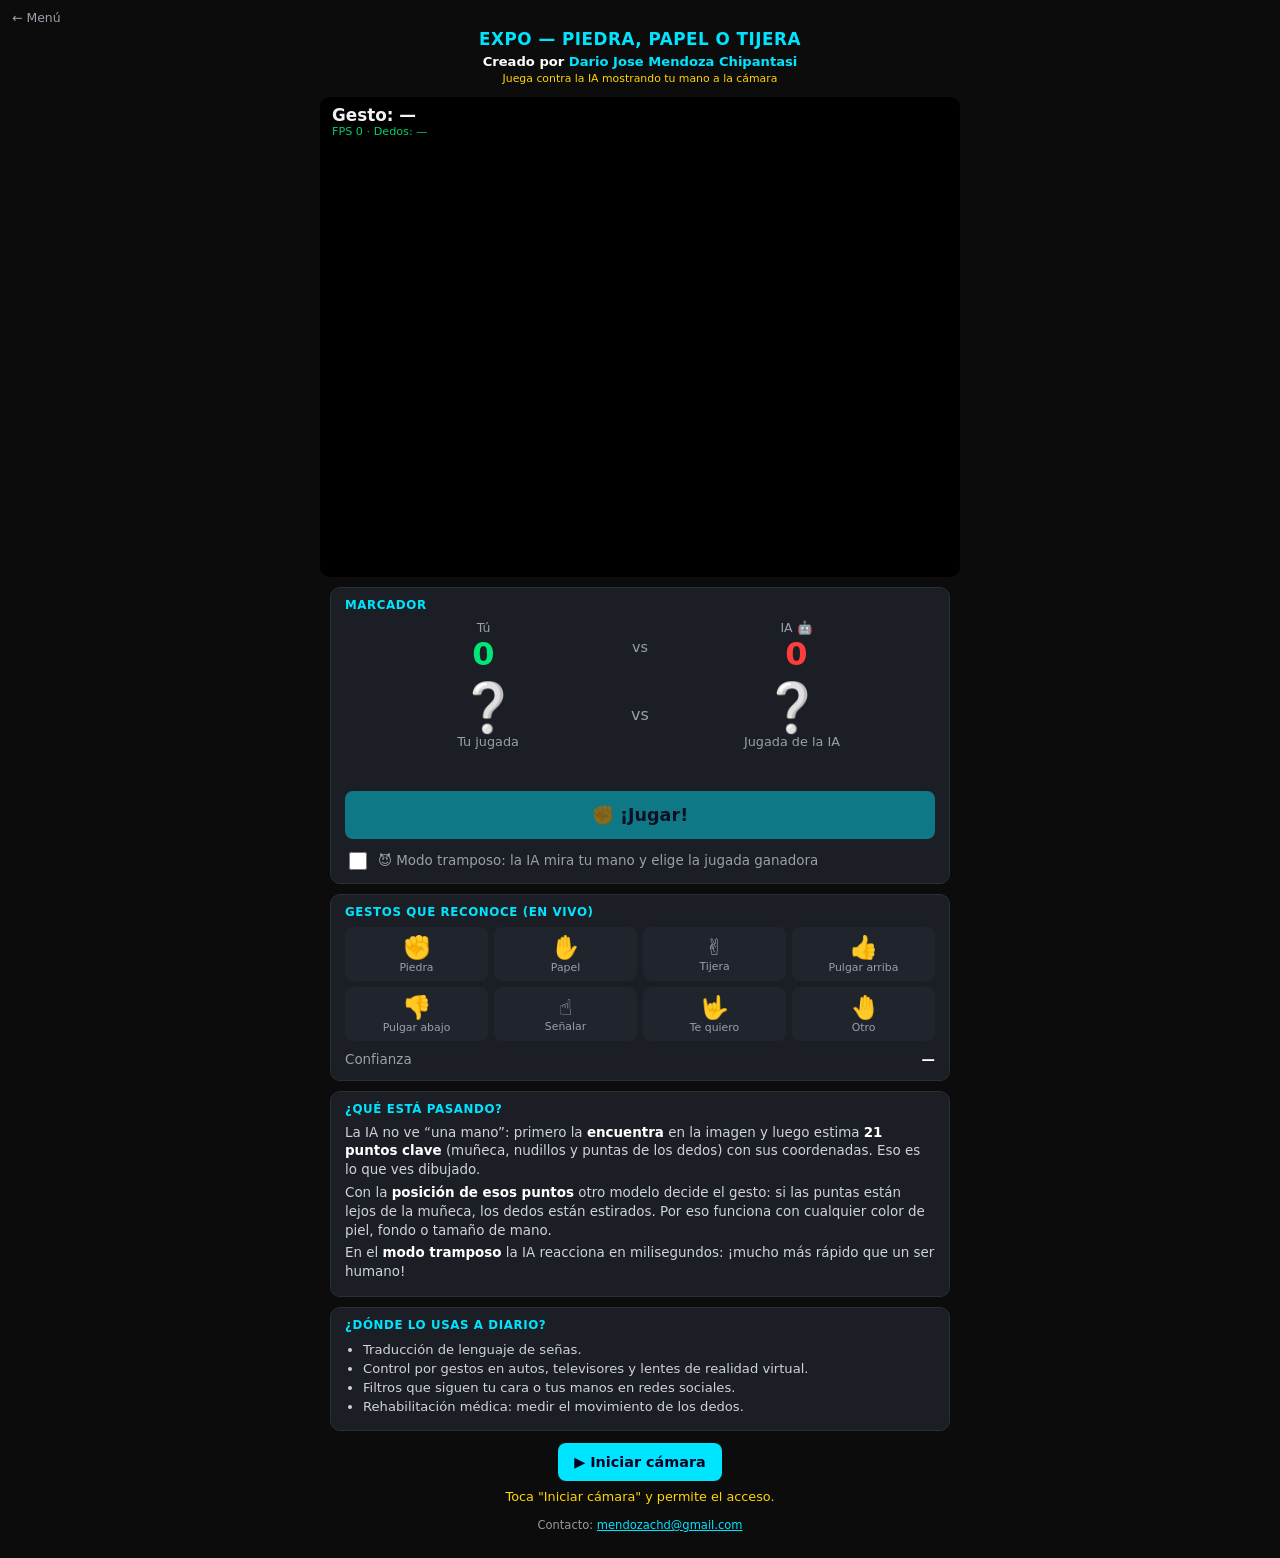
<file: manos/index.html>
<!DOCTYPE html>
<html lang="es">
<head>
<meta charset="UTF-8">
<meta name="viewport" content="width=device-width, initial-scale=1.0, maximum-scale=1.0, user-scalable=no">
<meta name="theme-color" content="#0c0c0c">
<meta name="author" content="Dario Jose Mendoza Chipantasi">
<title>EXPO - Piedra, papel o tijera</title>
<link rel="stylesheet" href="../comun/estilo.css">
<style>
  #cuenta {
    position: absolute; inset: 0; display: flex; align-items: center; justify-content: center;
    font-size: 4.2rem; font-weight: 900; color: #fff; text-align: center;
    text-shadow: 0 0 18px rgba(0,0,0,.9), 0 0 4px #000;
    pointer-events: none;
  }
  .marcador { display: grid; grid-template-columns: 1fr auto 1fr; align-items: center; text-align: center; }
  .marcador .lado { font-size: .78rem; color: var(--muted); }
  .marcador .pts { font-size: 2rem; font-weight: 900; }
  .marcador .vs { font-size: .9rem; color: var(--muted); padding: 0 10px; }
  .jugada { display: grid; grid-template-columns: 1fr auto 1fr; align-items: center; text-align: center; margin-top: 8px; }
  .jugada .emoji { font-size: 3rem; line-height: 1.1; }
  .jugada .txt { font-size: .8rem; color: var(--muted); }
  #resultado { text-align: center; font-size: 1.15rem; font-weight: 800; margin-top: 6px; min-height: 1.4em; }
  #playBtn { width: 100%; font-size: 1.1rem; padding: 14px; margin-top: 10px; }
  .check { display: flex; align-items: center; gap: 8px; font-size: .84rem; color: var(--muted); margin-top: 10px; }
  .check input { width: 18px; height: 18px; accent-color: var(--pink); }
  .gestos { display: grid; grid-template-columns: repeat(4, 1fr); gap: 6px; }
  .gesto {
    text-align: center; padding: 6px 2px; border-radius: 8px; background: #20242c;
    font-size: .68rem; color: var(--muted); border: 1px solid transparent; transition: all .15s;
  }
  .gesto .e { font-size: 1.4rem; display: block; }
  .gesto.on { border-color: var(--cyan); color: var(--cyan); background: rgba(0,229,255,.12); }
</style>
</head>
<body>

<header>
  <a class="volver" href="../menu/">← Menú</a>
  <h1>EXPO — PIEDRA, PAPEL O TIJERA</h1>
  <p class="autor">Creado por <b>Dario Jose Mendoza Chipantasi</b></p>
  <p class="nota">Juega contra la IA mostrando tu mano a la cámara</p>
</header>

<div id="stage" class="mirror">
  <video id="video" autoplay muted playsinline></video>
  <canvas id="overlay"></canvas>
  <div id="topbar">
    <div class="exp">Gesto: <span id="gestoLabel">—</span></div>
    <div class="fps"><span id="fps">FPS 0</span> · Dedos: <span id="dedos">—</span></div>
  </div>
  <div id="cuenta"></div>
</div>

<main>
  <div class="card">
    <h3>Marcador</h3>
    <div class="marcador">
      <div><div class="lado">Tú</div><div class="pts" id="ptsTu" style="color:var(--green)">0</div></div>
      <div class="vs">vs</div>
      <div><div class="lado">IA 🤖</div><div class="pts" id="ptsIA" style="color:var(--red)">0</div></div>
    </div>
    <div class="jugada">
      <div><div class="emoji" id="jTu">❔</div><div class="txt" id="jTuTxt">Tu jugada</div></div>
      <div class="vs" style="color:var(--muted)">vs</div>
      <div><div class="emoji" id="jIA">❔</div><div class="txt" id="jIATxt">Jugada de la IA</div></div>
    </div>
    <div id="resultado"></div>
    <button id="playBtn" class="primary" disabled>✊ ¡Jugar!</button>
    <label class="check"><input type="checkbox" id="tramposo"> 😈 Modo tramposo: la IA mira tu mano y elige la jugada ganadora</label>
  </div>

  <div class="card">
    <h3>Gestos que reconoce (en vivo)</h3>
    <div class="gestos" id="gestos"></div>
    <div class="row" style="margin-top:8px"><span>Confianza</span><b id="conf">—</b></div>
  </div>

  <div class="card">
    <h3>¿Qué está pasando?</h3>
    <p>La IA no ve “una mano”: primero la <b>encuentra</b> en la imagen y luego estima <b>21 puntos clave</b> (muñeca, nudillos y puntas de los dedos) con sus coordenadas. Eso es lo que ves dibujado.</p>
    <p>Con la <b>posición de esos puntos</b> otro modelo decide el gesto: si las puntas están lejos de la muñeca, los dedos están estirados. Por eso funciona con cualquier color de piel, fondo o tamaño de mano.</p>
    <p>En el <b>modo tramposo</b> la IA reacciona en milisegundos: ¡mucho más rápido que un ser humano!</p>
  </div>

  <div class="card">
    <h3>¿Dónde lo usas a diario?</h3>
    <ul>
      <li>Traducción de lenguaje de señas.</li>
      <li>Control por gestos en autos, televisores y lentes de realidad virtual.</li>
      <li>Filtros que siguen tu cara o tus manos en redes sociales.</li>
      <li>Rehabilitación médica: medir el movimiento de los dedos.</li>
    </ul>
  </div>

  <div id="controls">
    <button id="startBtn">▶ Iniciar cámara</button>
    <button id="switchBtn" class="hidden">🔄 Cambiar cámara</button>
  </div>

  <div id="status">Toca "Iniciar cámara" y permite el acceso.</div>
</main>

<footer>Contacto: <a href="mailto:mendozachd@gmail.com">mendozachd@gmail.com</a></footer>

<script type="module">
import { Camara, cargarVision, crearTarea, medidorFPS, marcaTiempo,
         mensajeErrorCamara, MODELOS } from "../comun/camara.js";

const GESTOS = {
  Closed_Fist: { e: "✊", es: "Piedra" },
  Open_Palm:   { e: "✋", es: "Papel" },
  Victory:     { e: "✌️", es: "Tijera" },
  Thumb_Up:    { e: "👍", es: "Pulgar arriba" },
  Thumb_Down:  { e: "👎", es: "Pulgar abajo" },
  Pointing_Up: { e: "☝️", es: "Señalar" },
  ILoveYou:    { e: "🤟", es: "Te quiero" },
  None:        { e: "🤚", es: "Otro" },
};
const JUGADAS = ["Closed_Fist", "Open_Palm", "Victory"];
// a le gana a GANA[a]
const GANA = { Closed_Fist: "Victory", Open_Palm: "Closed_Fist", Victory: "Open_Palm" };
const PIERDE_CON = { Closed_Fist: "Open_Palm", Open_Palm: "Victory", Victory: "Closed_Fist" };

// Conexiones entre los 21 puntos de la mano
const CONEX = [[0,1],[1,2],[2,3],[3,4],[0,5],[5,6],[6,7],[7,8],[5,9],[9,10],[10,11],[11,12],
               [9,13],[13,14],[14,15],[15,16],[13,17],[0,17],[17,18],[18,19],[19,20]];

const $ = id => document.getElementById(id);
const video = $("video"), overlay = $("overlay"), octx = overlay.getContext("2d");
const stage = $("stage"), statusEl = $("status");
const startBtn = $("startBtn"), switchBtn = $("switchBtn"), playBtn = $("playBtn");
const cuentaEl = $("cuenta");

const cam = new Camara(video, stage, "user");
const tickFPS = medidorFPS($("fps"));

let reconocedor = null, running = false;
let gestoActual = "None", confActual = 0;
const historial = [];          // últimos gestos (para votar y evitar parpadeos)
let jugando = false;
let ptsTu = 0, ptsIA = 0;

// ---- Tablero de gestos ----
const gestoEls = {};
for (const k in GESTOS) {
  const d = document.createElement("div");
  d.className = "gesto";
  d.innerHTML = '<span class="e">' + GESTOS[k].e + "</span>" + GESTOS[k].es;
  $("gestos").appendChild(d);
  gestoEls[k] = d;
}

async function cargarModelo() {
  statusEl.textContent = "Cargando la IA (~8 MB, solo la primera vez)...";
  const { mod, fileset } = await cargarVision();
  const { tarea, delegate } = await crearTarea(mod.GestureRecognizer, fileset, {
    baseOptions: { modelAssetPath: MODELOS + "/gesture_recognizer/gesture_recognizer/float16/1/gesture_recognizer.task" },
    runningMode: "VIDEO",
    numHands: 1,
  });
  reconocedor = tarea;
  statusEl.textContent = "IA lista (" + delegate + ").";
}

// Cuenta dedos estirados: la punta está más lejos de la muñeca que la articulación media
function contarDedos(lm) {
  const d = (a, b) => Math.hypot(lm[a].x - lm[b].x, lm[a].y - lm[b].y);
  let n = 0;
  for (const [punta, medio] of [[8, 6], [12, 10], [16, 14], [20, 18]]) {
    if (d(punta, 0) > d(medio, 0) * 1.1) n++;
  }
  if (d(4, 17) > d(3, 17) * 1.1 && d(4, 5) > d(3, 5) * 0.9) n++;   // pulgar
  return n;
}

function dibujarMano(lm) {
  const W = overlay.width, H = overlay.height;
  const px = p => [(cam.espejo ? 1 - p.x : p.x) * W, p.y * H];
  octx.lineWidth = Math.max(3, W * 0.008);
  octx.strokeStyle = "rgba(0,229,255,.9)";
  octx.beginPath();
  for (const [a, b] of CONEX) {
    const [x1, y1] = px(lm[a]), [x2, y2] = px(lm[b]);
    octx.moveTo(x1, y1); octx.lineTo(x2, y2);
  }
  octx.stroke();
  const r = Math.max(4, W * 0.011);
  lm.forEach((p, i) => {
    const [x, y] = px(p);
    octx.fillStyle = [4, 8, 12, 16, 20].includes(i) ? "#ff5cf0" : (i === 0 ? "#ffd600" : "#ffffff");
    octx.beginPath(); octx.arc(x, y, r, 0, Math.PI * 2); octx.fill();
  });
}

function gestoVotado() {
  // Gesto más frecuente en los últimos cuadros
  const c = {};
  for (const g of historial) c[g] = (c[g] || 0) + 1;
  let mejor = "None", n = 0;
  for (const g in c) if (c[g] > n) { n = c[g]; mejor = g; }
  return mejor;
}

function loop() {
  if (!running) return;
  const vw = video.videoWidth, vh = video.videoHeight;
  if (vw && vh && reconocedor) {
    if (overlay.width !== vw) overlay.width = vw;
    if (overlay.height !== vh) overlay.height = vh;
    const res = reconocedor.recognizeForVideo(video, marcaTiempo());
    octx.clearRect(0, 0, overlay.width, overlay.height);

    if (res.landmarks && res.landmarks.length) {
      const lm = res.landmarks[0];
      dibujarMano(lm);
      const g = res.gestures[0] && res.gestures[0][0];
      gestoActual = g && GESTOS[g.categoryName] ? g.categoryName : "None";
      confActual = g ? g.score : 0;
      $("dedos").textContent = contarDedos(lm);
    } else {
      gestoActual = null; confActual = 0;
      $("dedos").textContent = "—";
    }
    historial.push(gestoActual || "sin_mano");
    if (historial.length > 8) historial.shift();

    const gl = $("gestoLabel");
    if (gestoActual) {
      gl.textContent = GESTOS[gestoActual].e + " " + GESTOS[gestoActual].es;
      gl.style.color = JUGADAS.includes(gestoActual) ? "#00e676" : "#ffffff";
      $("conf").textContent = Math.round(confActual * 100) + "%";
    } else {
      gl.textContent = "muestra tu mano";
      gl.style.color = "#ffd600";
      $("conf").textContent = "—";
    }
    for (const k in gestoEls) gestoEls[k].classList.toggle("on", k === gestoActual);
  }
  tickFPS();
  requestAnimationFrame(loop);
}

// ---- Juego ----
const espera = ms => new Promise(r => setTimeout(r, ms));

async function jugar() {
  if (jugando || !running) return;
  jugando = true;
  playBtn.disabled = true;
  $("resultado").textContent = "";
  $("jTu").textContent = "❔"; $("jIA").textContent = "❔";
  $("jTuTxt").textContent = "Tu jugada"; $("jIATxt").textContent = "Jugada de la IA";

  for (const t of ["Piedra...", "Papel...", "¡Tijera!"]) {
    cuentaEl.textContent = t;
    await espera(700);
  }
  await espera(250);   // un instante para que muestres la mano
  cuentaEl.textContent = "";

  const tu = gestoVotado();
  let ia;
  if ($("tramposo").checked && JUGADAS.includes(tu)) ia = PIERDE_CON[tu];
  else ia = JUGADAS[Math.floor(Math.random() * 3)];

  $("jIA").textContent = GESTOS[ia].e;
  $("jIATxt").textContent = GESTOS[ia].es;
  const res = $("resultado");

  if (!JUGADAS.includes(tu)) {
    $("jTu").textContent = tu === "sin_mano" ? "🙈" : GESTOS[tu].e;
    $("jTuTxt").textContent = tu === "sin_mano" ? "No vi tu mano" : GESTOS[tu].es;
    res.textContent = "🤔 No reconocí piedra, papel ni tijera. ¡Otra vez!";
    res.style.color = "#ffd600";
  } else {
    $("jTu").textContent = GESTOS[tu].e;
    $("jTuTxt").textContent = GESTOS[tu].es;
    if (tu === ia) {
      res.textContent = "🤝 ¡Empate!"; res.style.color = "#ffffff";
    } else if (GANA[tu] === ia) {
      ptsTu++; res.textContent = "🎉 ¡Ganaste!"; res.style.color = "#00e676";
    } else {
      ptsIA++; res.textContent = "🤖 Gana la IA"; res.style.color = "#ff3d3d";
      if ($("tramposo").checked) res.textContent += " (te vio la mano 😈)";
    }
    $("ptsTu").textContent = ptsTu; $("ptsIA").textContent = ptsIA;
    if (navigator.vibrate) navigator.vibrate(80);
  }
  jugando = false;
  playBtn.disabled = false;
  playBtn.textContent = "✊ ¡Jugar otra vez!";
}

playBtn.addEventListener("click", jugar);

async function startCamera() {
  try {
    if (!reconocedor) await cargarModelo();
    statusEl.textContent = "Solicitando cámara...";
    await cam.iniciar();
    switchBtn.classList.remove("hidden");
    startBtn.textContent = "⏸ Detener";
    statusEl.textContent = "";
    playBtn.disabled = false;
    if (!running) { running = true; loop(); }
  } catch (err) {
    statusEl.textContent = reconocedor ? mensajeErrorCamara(err)
      : "No se pudo cargar la IA: " + (err.message || err) + " (revisa tu conexión a internet)";
  }
}

function stopCamera() {
  running = false;
  cam.detener();
  octx.clearRect(0, 0, overlay.width, overlay.height);
  playBtn.disabled = true;
  startBtn.textContent = "▶ Iniciar cámara";
  statusEl.textContent = "Cámara detenida.";
}

startBtn.addEventListener("click", () => { running ? stopCamera() : startCamera(); });
switchBtn.addEventListener("click", async () => {
  try { await cam.cambiar(); } catch (err) { statusEl.textContent = mensajeErrorCamara(err); }
});
</script>
</body>
</html>
</file>
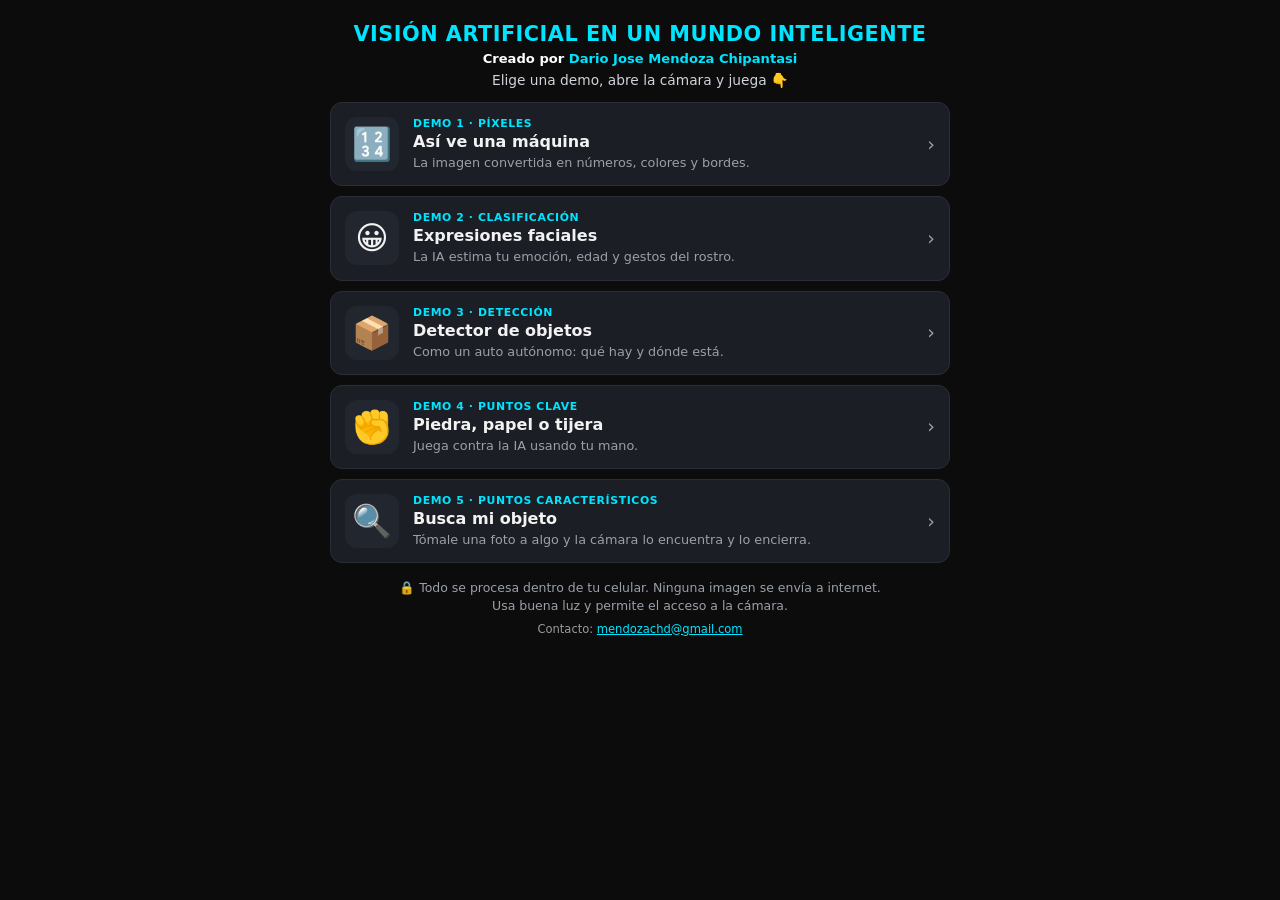
<file: menu/index.html>
<!DOCTYPE html>
<html lang="es">
<head>
<meta charset="UTF-8">
<meta name="viewport" content="width=device-width, initial-scale=1.0">
<meta name="theme-color" content="#0c0c0c">
<meta name="author" content="Dario Jose Mendoza Chipantasi">
<title>EXPO - Visión Artificial</title>
<link rel="stylesheet" href="../comun/estilo.css">
<style>
  header { padding-top: 22px; }
  header h1 { font-size: 1.3rem; }
  .sub { margin: 6px 0 0; font-size: .86rem; color: #cfd3da; }
  .demo {
    display: flex; gap: 14px; align-items: center; text-decoration: none; color: inherit;
    background: var(--card); border: 1px solid var(--border); border-radius: 12px;
    padding: 14px; margin-top: 10px; transition: border-color .15s, transform .1s;
  }
  .demo:active { transform: scale(.98); border-color: var(--cyan); }
  .demo .ico {
    font-size: 2rem; width: 54px; height: 54px; flex: none; border-radius: 12px;
    display: flex; align-items: center; justify-content: center; background: #22262e;
  }
  .demo .num { font-size: .68rem; color: var(--cyan); font-weight: 700; letter-spacing: .6px; text-transform: uppercase; }
  .demo h2 { margin: 2px 0 3px; font-size: 1rem; }
  .demo p { margin: 0; font-size: .8rem; color: var(--muted); line-height: 1.35; }
  .demo .flecha { margin-left: auto; color: var(--muted); font-size: 1.2rem; }
  .priv { font-size: .78rem; color: var(--muted); text-align: center; margin: 16px 8px 0; line-height: 1.45; }
</style>
</head>
<body>

<header>
  <h1>VISIÓN ARTIFICIAL EN UN MUNDO INTELIGENTE</h1>
  <p class="autor">Creado por <b>Dario Jose Mendoza Chipantasi</b></p>
  <p class="sub">Elige una demo, abre la cámara y juega 👇</p>
</header>

<main>
  <a class="demo" href="../pixeles/">
    <div class="ico">🔢</div>
    <div><div class="num">Demo 1 · Píxeles</div><h2>Así ve una máquina</h2>
      <p>La imagen convertida en números, colores y bordes.</p></div>
    <span class="flecha">›</span>
  </a>
  <a class="demo" href="../">
    <div class="ico">😀</div>
    <div><div class="num">Demo 2 · Clasificación</div><h2>Expresiones faciales</h2>
      <p>La IA estima tu emoción, edad y gestos del rostro.</p></div>
    <span class="flecha">›</span>
  </a>
  <a class="demo" href="../objetos/">
    <div class="ico">📦</div>
    <div><div class="num">Demo 3 · Detección</div><h2>Detector de objetos</h2>
      <p>Como un auto autónomo: qué hay y dónde está.</p></div>
    <span class="flecha">›</span>
  </a>
  <a class="demo" href="../manos/">
    <div class="ico">✊</div>
    <div><div class="num">Demo 4 · Puntos clave</div><h2>Piedra, papel o tijera</h2>
      <p>Juega contra la IA usando tu mano.</p></div>
    <span class="flecha">›</span>
  </a>
  <a class="demo" href="../buscar/">
    <div class="ico">🔍</div>
    <div><div class="num">Demo 5 · Puntos característicos</div><h2>Busca mi objeto</h2>
      <p>Tómale una foto a algo y la cámara lo encuentra y lo encierra.</p></div>
    <span class="flecha">›</span>
  </a>

  <p class="priv">🔒 Todo se procesa dentro de tu celular. Ninguna imagen se envía a internet.<br>
  Usa buena luz y permite el acceso a la cámara.</p>
</main>

<footer>Contacto: <a href="mailto:mendozachd@gmail.com">mendozachd@gmail.com</a></footer>
</body>
</html>
</file>
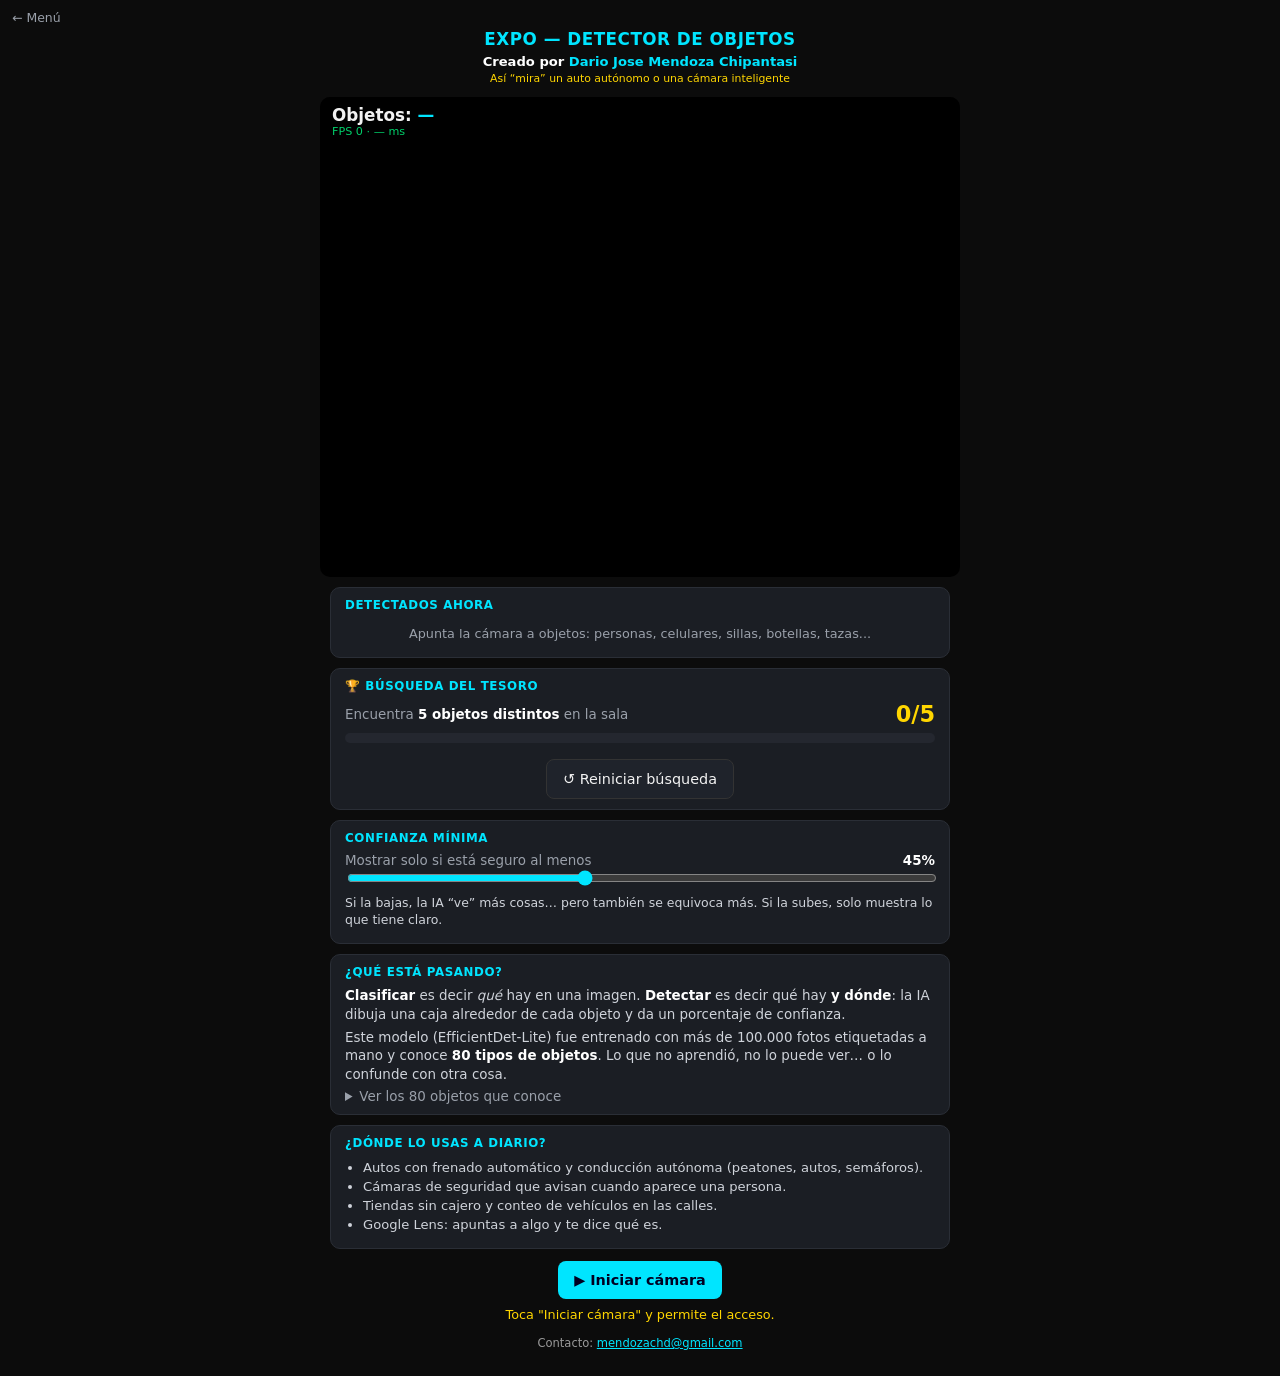
<file: objetos/index.html>
<!DOCTYPE html>
<html lang="es">
<head>
<meta charset="UTF-8">
<meta name="viewport" content="width=device-width, initial-scale=1.0, maximum-scale=1.0, user-scalable=no">
<meta name="theme-color" content="#0c0c0c">
<meta name="author" content="Dario Jose Mendoza Chipantasi">
<title>EXPO - Detector de objetos</title>
<link rel="stylesheet" href="../comun/estilo.css">
<style>
  .param-head { display: flex; justify-content: space-between; font-size: .84rem; color: var(--muted); }
  .param-head b { color: #fff; }
  .chips { display: flex; flex-wrap: wrap; gap: 6px; margin-top: 8px; }
  .chip {
    font-size: .8rem; padding: 4px 10px; border-radius: 14px;
    background: rgba(0,230,118,.15); color: var(--green); font-weight: 600;
    animation: pop .35s ease-out;
  }
  @keyframes pop { from { transform: scale(.4); opacity: 0; } to { transform: scale(1); opacity: 1; } }
  .meta { display: flex; justify-content: space-between; align-items: center; }
  .meta .big { font-size: 1.4rem; font-weight: 800; color: var(--yellow); }
  .progress { height: 10px; background: #24272f; border-radius: 6px; overflow: hidden; margin-top: 6px; }
  .progress div { height: 100%; width: 0%; background: var(--green); transition: width .3s; }
  #logro { margin-top: 8px; font-weight: 700; color: var(--green); text-align: center; }
  #vacio { font-size: .8rem; color: var(--muted); text-align: center; padding: 6px 0; }
  details summary { cursor: pointer; font-size: .84rem; color: var(--muted); }
  #catalogo { font-size: .8rem; color: #cfd3da; line-height: 1.6; margin-top: 6px; }
</style>
</head>
<body>

<header>
  <a class="volver" href="../menu/">← Menú</a>
  <h1>EXPO — DETECTOR DE OBJETOS</h1>
  <p class="autor">Creado por <b>Dario Jose Mendoza Chipantasi</b></p>
  <p class="nota">Así “mira” un auto autónomo o una cámara inteligente</p>
</header>

<div id="stage">
  <video id="video" autoplay muted playsinline></video>
  <canvas id="overlay"></canvas>
  <div id="topbar">
    <div class="exp">Objetos: <span id="numObj" style="color:var(--cyan)">—</span></div>
    <div class="fps"><span id="fps">FPS 0</span> · <span id="ms">— ms</span></div>
  </div>
</div>

<main>
  <div class="card">
    <h3>Detectados ahora</h3>
    <div id="vacio">Apunta la cámara a objetos: personas, celulares, sillas, botellas, tazas...</div>
    <div id="lista"></div>
  </div>

  <div class="card">
    <h3>🏆 Búsqueda del tesoro</h3>
    <div class="meta">
      <span style="font-size:.84rem;color:var(--muted)">Encuentra <b style="color:#fff">5 objetos distintos</b> en la sala</span>
      <span class="big"><span id="cuenta">0</span>/5</span>
    </div>
    <div class="progress"><div id="barra"></div></div>
    <div class="chips" id="chips"></div>
    <div id="logro" class="hidden">🎉 ¡Lo lograste! ¿Puedes encontrar más?</div>
    <div style="text-align:center;margin-top:8px"><button id="resetBtn">↺ Reiniciar búsqueda</button></div>
  </div>

  <div class="card">
    <h3>Confianza mínima</h3>
    <div class="param-head"><span>Mostrar solo si está seguro al menos</span><b id="umbralVal">45%</b></div>
    <input type="range" id="umbral" min="15" max="90" value="45">
    <p style="font-size:.78rem">Si la bajas, la IA “ve” más cosas… pero también se equivoca más. Si la subes, solo muestra lo que tiene claro.</p>
  </div>

  <div class="card">
    <h3>¿Qué está pasando?</h3>
    <p><b>Clasificar</b> es decir <i>qué</i> hay en una imagen. <b>Detectar</b> es decir qué hay <b>y dónde</b>: la IA dibuja una caja alrededor de cada objeto y da un porcentaje de confianza.</p>
    <p>Este modelo (EfficientDet-Lite) fue entrenado con más de 100.000 fotos etiquetadas a mano y conoce <b>80 tipos de objetos</b>. Lo que no aprendió, no lo puede ver… o lo confunde con otra cosa.</p>
    <details>
      <summary>Ver los 80 objetos que conoce</summary>
      <div id="catalogo"></div>
    </details>
  </div>

  <div class="card">
    <h3>¿Dónde lo usas a diario?</h3>
    <ul>
      <li>Autos con frenado automático y conducción autónoma (peatones, autos, semáforos).</li>
      <li>Cámaras de seguridad que avisan cuando aparece una persona.</li>
      <li>Tiendas sin cajero y conteo de vehículos en las calles.</li>
      <li>Google Lens: apuntas a algo y te dice qué es.</li>
    </ul>
  </div>

  <div id="controls">
    <button id="startBtn">▶ Iniciar cámara</button>
    <button id="switchBtn" class="hidden">🔄 Cambiar cámara</button>
  </div>

  <div id="status">Toca "Iniciar cámara" y permite el acceso.</div>
</main>

<footer>Contacto: <a href="mailto:mendozachd@gmail.com">mendozachd@gmail.com</a></footer>

<script type="module">
import { Camara, cargarVision, crearTarea, medidorFPS, marcaTiempo,
         mensajeErrorCamara, MODELOS } from "../comun/camara.js";

// Las 80 clases del conjunto COCO, en español
const ES = {
  "person": "👤 Persona", "bicycle": "🚲 Bicicleta", "car": "🚗 Auto", "motorcycle": "🏍️ Moto",
  "airplane": "✈️ Avión", "bus": "🚌 Bus", "train": "🚆 Tren", "truck": "🚚 Camión", "boat": "⛵ Bote",
  "traffic light": "🚦 Semáforo", "fire hydrant": "🧯 Hidrante", "stop sign": "🛑 Señal de PARE",
  "parking meter": "🅿️ Parquímetro", "bench": "🪑 Banca", "bird": "🐦 Pájaro", "cat": "🐱 Gato",
  "dog": "🐶 Perro", "horse": "🐴 Caballo", "sheep": "🐑 Oveja", "cow": "🐄 Vaca", "elephant": "🐘 Elefante",
  "bear": "🐻 Oso", "zebra": "🦓 Cebra", "giraffe": "🦒 Jirafa", "backpack": "🎒 Mochila",
  "umbrella": "☂️ Paraguas", "handbag": "👜 Bolso", "tie": "👔 Corbata", "suitcase": "🧳 Maleta",
  "frisbee": "🥏 Frisbee", "skis": "🎿 Esquís", "snowboard": "🏂 Snowboard", "sports ball": "⚽ Pelota",
  "kite": "🪁 Cometa", "baseball bat": "🏏 Bate", "baseball glove": "🧤 Guante de béisbol",
  "skateboard": "🛹 Patineta", "surfboard": "🏄 Tabla de surf", "tennis racket": "🎾 Raqueta",
  "bottle": "🍾 Botella", "wine glass": "🍷 Copa", "cup": "☕ Taza / Vaso", "fork": "🍴 Tenedor",
  "knife": "🔪 Cuchillo", "spoon": "🥄 Cuchara", "bowl": "🥣 Tazón", "banana": "🍌 Banana",
  "apple": "🍎 Manzana", "sandwich": "🥪 Sándwich", "orange": "🍊 Naranja", "broccoli": "🥦 Brócoli",
  "carrot": "🥕 Zanahoria", "hot dog": "🌭 Hot dog", "pizza": "🍕 Pizza", "donut": "🍩 Dona",
  "cake": "🎂 Pastel", "chair": "🪑 Silla", "couch": "🛋️ Sofá", "potted plant": "🪴 Planta",
  "bed": "🛏️ Cama", "dining table": "🍽️ Mesa", "toilet": "🚽 Inodoro", "tv": "📺 TV / Pantalla",
  "laptop": "💻 Laptop", "mouse": "🖱️ Mouse", "remote": "📟 Control remoto", "keyboard": "⌨️ Teclado",
  "cell phone": "📱 Celular", "microwave": "📦 Microondas", "oven": "♨️ Horno", "toaster": "🍞 Tostadora",
  "sink": "🚰 Lavabo", "refrigerator": "🧊 Refrigeradora", "book": "📖 Libro", "clock": "🕒 Reloj",
  "vase": "🏺 Florero", "scissors": "✂️ Tijeras", "teddy bear": "🧸 Peluche",
  "hair drier": "💨 Secadora", "toothbrush": "🪥 Cepillo de dientes",
};
const nombre = c => ES[c] || c;
const META = 5;

const $ = id => document.getElementById(id);
const video = $("video"), overlay = $("overlay"), octx = overlay.getContext("2d");
const stage = $("stage"), statusEl = $("status");
const startBtn = $("startBtn"), switchBtn = $("switchBtn");

const cam = new Camara(video, stage, "environment");
const tickFPS = medidorFPS($("fps"));

let detector = null, running = false;
let umbral = 0.45;
const vistos = new Map();        // categoría -> cuadros en que se vio
const encontrados = new Set();

$("catalogo").textContent = Object.values(ES).join(" · ");

$("umbral").addEventListener("input", e => {
  umbral = e.target.value / 100;
  $("umbralVal").textContent = e.target.value + "%";
});

$("resetBtn").addEventListener("click", () => {
  vistos.clear(); encontrados.clear();
  $("chips").innerHTML = "";
  actualizarTesoro();
});

function color(cat) {
  let h = 0;
  for (const ch of cat) h = (h * 31 + ch.charCodeAt(0)) % 360;
  return "hsl(" + h + ", 95%, 58%)";
}

function actualizarTesoro() {
  const n = encontrados.size;
  $("cuenta").textContent = n;
  $("barra").style.width = Math.min(100, n / META * 100) + "%";
  $("logro").classList.toggle("hidden", n < META);
}

async function cargarModelo() {
  statusEl.textContent = "Cargando la IA (~7 MB, solo la primera vez)...";
  const { mod, fileset } = await cargarVision();
  const { tarea, delegate } = await crearTarea(mod.ObjectDetector, fileset, {
    baseOptions: { modelAssetPath: MODELOS + "/object_detector/efficientdet_lite0/float16/1/efficientdet_lite0.tflite" },
    runningMode: "VIDEO",
    scoreThreshold: 0.15,
    maxResults: 12,
  });
  detector = tarea;
  statusEl.textContent = "IA lista (" + delegate + ").";
}

// ---- Lista de detecciones (filas reutilizables) ----
const lista = $("lista");
function pintarLista(dets) {
  $("vacio").classList.toggle("hidden", dets.length > 0);
  lista.innerHTML = "";
  for (const d of dets) {
    const c = d.categories[0];
    const pct = c.score * 100;
    const row = document.createElement("div");
    row.className = "bar-row";
    row.innerHTML =
      '<div class="bar-head"><span>' + nombre(c.categoryName) + '</span><span>' + pct.toFixed(0) + '%</span></div>' +
      '<div class="bar-track"><div class="bar-fill" style="width:' + pct.toFixed(1) + '%;background:' + color(c.categoryName) + '"></div></div>';
    lista.appendChild(row);
  }
}

function dibujar(dets) {
  const W = overlay.width, H = overlay.height;
  octx.clearRect(0, 0, W, H);
  const lw = Math.max(2, W * 0.007);
  const fs = Math.max(13, Math.round(W * 0.034));
  octx.font = "700 " + fs + "px system-ui, sans-serif";
  octx.textBaseline = "top";
  for (const d of dets) {
    const b = d.boundingBox, c = d.categories[0];
    const x = cam.espejo ? W - b.originX - b.width : b.originX;
    const col = color(c.categoryName);
    octx.strokeStyle = col; octx.lineWidth = lw;
    octx.strokeRect(x, b.originY, b.width, b.height);
    const txt = nombre(c.categoryName) + " " + Math.round(c.score * 100) + "%";
    const tw = octx.measureText(txt).width + 10;
    const ty = b.originY > fs + 8 ? b.originY - fs - 8 : b.originY;
    octx.fillStyle = col;
    octx.fillRect(x - lw / 2, ty, tw, fs + 8);
    octx.fillStyle = "#000";
    octx.fillText(txt, x + 5 - lw / 2, ty + 4);
  }
}

let ultimaLista = 0;
function loop() {
  if (!running) return;
  const vw = video.videoWidth, vh = video.videoHeight;
  if (vw && vh && detector) {
    if (overlay.width !== vw) overlay.width = vw;
    if (overlay.height !== vh) overlay.height = vh;
    const t0 = performance.now();
    const res = detector.detectForVideo(video, marcaTiempo());
    $("ms").textContent = Math.round(performance.now() - t0) + " ms";
    const dets = res.detections
      .filter(d => d.categories[0] && d.categories[0].score >= umbral)
      .sort((a, b) => b.categories[0].score - a.categories[0].score);
    dibujar(dets);
    $("numObj").textContent = dets.length;

    // La lista se refresca 4 veces por segundo para que se pueda leer
    if (performance.now() - ultimaLista > 250) { pintarLista(dets); ultimaLista = performance.now(); }

    // Búsqueda del tesoro: cuenta un objeto si se ve en varios cuadros
    for (const d of dets) {
      const cat = d.categories[0].categoryName;
      const n = (vistos.get(cat) || 0) + 1;
      vistos.set(cat, n);
      if (n === 4 && !encontrados.has(cat)) {
        encontrados.add(cat);
        const chip = document.createElement("span");
        chip.className = "chip"; chip.textContent = nombre(cat);
        $("chips").appendChild(chip);
        actualizarTesoro();
        if (navigator.vibrate) navigator.vibrate(60);
      }
    }
  }
  tickFPS();
  requestAnimationFrame(loop);
}

async function startCamera() {
  try {
    if (!detector) await cargarModelo();
    statusEl.textContent = "Solicitando cámara...";
    await cam.iniciar();
    switchBtn.classList.remove("hidden");
    startBtn.textContent = "⏸ Detener";
    statusEl.textContent = "";
    if (!running) { running = true; loop(); }
  } catch (err) {
    statusEl.textContent = detector ? mensajeErrorCamara(err)
      : "No se pudo cargar la IA: " + (err.message || err) + " (revisa tu conexión a internet)";
  }
}

function stopCamera() {
  running = false;
  cam.detener();
  octx.clearRect(0, 0, overlay.width, overlay.height);
  startBtn.textContent = "▶ Iniciar cámara";
  statusEl.textContent = "Cámara detenida.";
}

startBtn.addEventListener("click", () => { running ? stopCamera() : startCamera(); });
switchBtn.addEventListener("click", async () => {
  try { await cam.cambiar(); } catch (err) { statusEl.textContent = mensajeErrorCamara(err); }
});
</script>
</body>
</html>
</file>
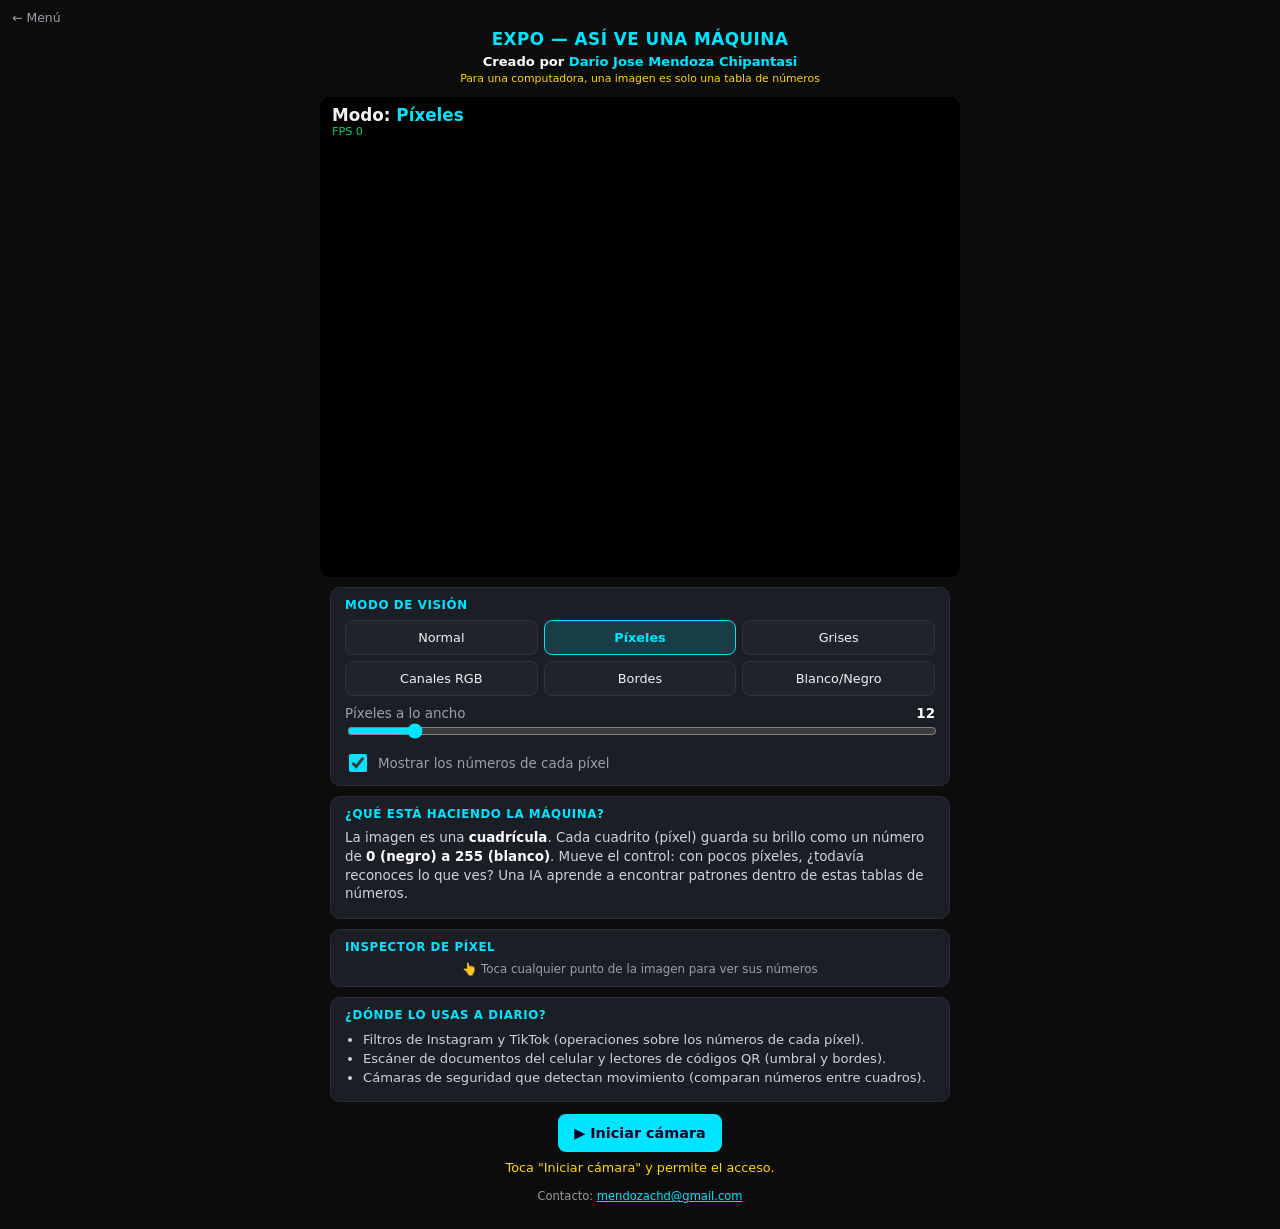
<file: pixeles/index.html>
<!DOCTYPE html>
<html lang="es">
<head>
<meta charset="UTF-8">
<meta name="viewport" content="width=device-width, initial-scale=1.0, maximum-scale=1.0, user-scalable=no">
<meta name="theme-color" content="#0c0c0c">
<meta name="author" content="Dario Jose Mendoza Chipantasi">
<title>EXPO - Así ve una máquina</title>
<link rel="stylesheet" href="../comun/estilo.css">
<style>
  #video { opacity: 0; }
  #overlay { cursor: crosshair; }
  .modos { display: grid; grid-template-columns: repeat(3, 1fr); gap: 6px; }
  .modos button { padding: 9px 4px; font-size: .8rem; }
  .param-head { display: flex; justify-content: space-between; font-size: .84rem; color: var(--muted); }
  .param-head b { color: #fff; }
  .check { display: flex; align-items: center; gap: 8px; font-size: .84rem; color: var(--muted); margin-top: 8px; }
  .check input { width: 18px; height: 18px; accent-color: var(--cyan); }
  .insp { display: flex; gap: 12px; align-items: flex-start; }
  .swatch { width: 54px; height: 54px; border-radius: 8px; border: 1px solid #444; flex: none; background: #000; }
  .insp-vals { flex: 1; }
  .rgb { display: flex; gap: 6px; flex-wrap: wrap; margin-top: 4px; }
  .rgb span { font-size: .8rem; font-weight: 700; padding: 2px 8px; border-radius: 6px; }
  .rgb .r { background: rgba(255,61,61,.2); color: #ff8080; }
  .rgb .g { background: rgba(0,230,118,.18); color: var(--green); }
  .rgb .b { background: rgba(74,163,255,.2); color: #7dbbff; }
  .rgb .k { background: #2a2e36; color: #ddd; }
  table.matriz { border-collapse: collapse; margin: 10px auto 2px; font-variant-numeric: tabular-nums; }
  table.matriz td {
    width: 38px; height: 26px; text-align: center; font-size: .72rem; font-weight: 600;
    border: 1px solid rgba(0,0,0,.35);
  }
  table.matriz td.centro { outline: 2px solid var(--cyan); outline-offset: -2px; }
  .hint { font-size: .74rem; color: var(--muted); text-align: center; }
</style>
</head>
<body>

<header>
  <a class="volver" href="../menu/">← Menú</a>
  <h1>EXPO — ASÍ VE UNA MÁQUINA</h1>
  <p class="autor">Creado por <b>Dario Jose Mendoza Chipantasi</b></p>
  <p class="nota">Para una computadora, una imagen es solo una tabla de números</p>
</header>

<div id="stage">
  <video id="video" autoplay muted playsinline></video>
  <canvas id="overlay"></canvas>
  <div id="topbar">
    <div class="exp">Modo: <span id="modoLabel" style="color:var(--cyan)">—</span></div>
    <div class="fps"><span id="fps">FPS 0</span></div>
  </div>
</div>

<main>
  <div class="card">
    <h3>Modo de visión</h3>
    <div class="modos" id="modos"></div>
    <div id="paramBox" style="margin-top:10px">
      <div class="param-head"><span id="paramName">—</span><b id="paramVal">—</b></div>
      <input type="range" id="param">
    </div>
    <label class="check" id="numBox"><input type="checkbox" id="numeros" checked> Mostrar los números de cada píxel</label>
  </div>

  <div class="card">
    <h3>¿Qué está haciendo la máquina?</h3>
    <p id="explica">—</p>
  </div>

  <div class="card">
    <h3>Inspector de píxel</h3>
    <div id="inspVacio" class="hint">👆 Toca cualquier punto de la imagen para ver sus números</div>
    <div id="inspBox" class="hidden">
      <div class="insp">
        <div class="swatch" id="swatch"></div>
        <div class="insp-vals">
          <div class="row"><span>Posición</span><b id="v_pos">—</b></div>
          <div class="rgb">
            <span class="r" id="v_r">R —</span>
            <span class="g" id="v_g">G —</span>
            <span class="b" id="v_b">B —</span>
            <span class="k" id="v_k">Brillo —</span>
          </div>
        </div>
      </div>
      <table class="matriz" id="matriz"></table>
      <div class="hint">Brillo (0 = negro, 255 = blanco) del píxel tocado y sus vecinos</div>
    </div>
  </div>

  <div class="card">
    <h3>¿Dónde lo usas a diario?</h3>
    <ul>
      <li>Filtros de Instagram y TikTok (operaciones sobre los números de cada píxel).</li>
      <li>Escáner de documentos del celular y lectores de códigos QR (umbral y bordes).</li>
      <li>Cámaras de seguridad que detectan movimiento (comparan números entre cuadros).</li>
    </ul>
  </div>

  <div id="controls">
    <button id="startBtn">▶ Iniciar cámara</button>
    <button id="switchBtn" class="hidden">🔄 Cambiar cámara</button>
    <button id="freezeBtn" class="hidden">❄ Congelar</button>
  </div>

  <div id="status">Toca "Iniciar cámara" y permite el acceso.</div>
</main>

<footer>Contacto: <a href="mailto:mendozachd@gmail.com">mendozachd@gmail.com</a></footer>

<script type="module">
import { Camara, medidorFPS, mensajeErrorCamara } from "../comun/camara.js";

const MODOS = {
  normal: {
    nombre: "Normal",
    texto: "Esto es lo que capta el sensor de la cámara: cientos de miles de puntitos de luz. " +
           "Nosotros vemos personas y objetos; la computadora, al principio, <b>solo ve números</b>.",
  },
  pixeles: {
    nombre: "Píxeles",
    param: { nombre: "Píxeles a lo ancho", min: 4, max: 80, valor: 12 },
    texto: "La imagen es una <b>cuadrícula</b>. Cada cuadrito (píxel) guarda su brillo como un número " +
           "de <b>0 (negro) a 255 (blanco)</b>. Mueve el control: con pocos píxeles, ¿todavía reconoces lo que ves? " +
           "Una IA aprende a encontrar patrones dentro de estas tablas de números.",
  },
  grises: {
    nombre: "Grises",
    texto: "Muchos algoritmos trabajan en escala de grises: se combinan rojo, verde y azul en un solo número " +
           "de brillo (<b>Gris = 0.30·R + 0.59·G + 0.11·B</b>). Tres veces menos datos = procesamiento más rápido.",
  },
  canales: {
    nombre: "Canales RGB",
    texto: "Cada píxel a color son en realidad <b>3 números: Rojo, Verde y Azul</b>. Apunta a algo de un color " +
           "fuerte: verás que brilla en un canal y se apaga en los otros. Así sabe la máquina de qué color es algo.",
  },
  bordes: {
    nombre: "Bordes",
    param: { nombre: "Sensibilidad", min: 1, max: 10, valor: 4 },
    texto: "Detección de bordes (<b>filtro de Sobel</b>): la computadora compara cada píxel con sus vecinos. " +
           "Donde el número cambia bruscamente, hay un borde. Así empiezan a aparecer las <b>formas</b>, " +
           "el primer paso para reconocer objetos.",
  },
  umbral: {
    nombre: "Blanco/Negro",
    param: { nombre: "Umbral", min: 0, max: 255, valor: 120 },
    texto: "Umbralización: si el brillo supera el umbral → <b>blanco</b>; si no → <b>negro</b>. " +
           "Es lo que hacen los escáneres de documentos y los lectores de códigos QR para separar " +
           "la tinta del papel.",
  },
};

const $ = id => document.getElementById(id);
const video = $("video"), overlay = $("overlay"), octx = overlay.getContext("2d");
const stage = $("stage"), statusEl = $("status");
const startBtn = $("startBtn"), switchBtn = $("switchBtn"), freezeBtn = $("freezeBtn");
const paramEl = $("param");

const cam = new Camara(video, stage, "environment");
const tickFPS = medidorFPS($("fps"));

// Resolución de trabajo (pequeña para que sea rápido en cualquier celular)
const W = 320;
let H = 240;
const ESCALA = 2;   // el canvas visible es 2x para que se lean los números
const src = document.createElement("canvas");
const sctx = src.getContext("2d", { willReadFrequently: true });
const tiny = document.createElement("canvas");
const tctx = tiny.getContext("2d", { willReadFrequently: true });
const work = document.createElement("canvas");
const wctx = work.getContext("2d");

let modo = "pixeles";
let raw = null;          // ImageData del cuadro actual
let congelado = false;
let running = false;
let sel = null;          // punto tocado {x, y} en coordenadas de trabajo
const paramValores = {};
for (const k in MODOS) if (MODOS[k].param) paramValores[k] = MODOS[k].param.valor;

// ---- Botones de modo ----
const modosBox = $("modos");
for (const k in MODOS) {
  const b = document.createElement("button");
  b.textContent = MODOS[k].nombre;
  b.dataset.modo = k;
  b.addEventListener("click", () => elegirModo(k));
  modosBox.appendChild(b);
}

function elegirModo(k) {
  modo = k;
  for (const b of modosBox.children) b.classList.toggle("sel", b.dataset.modo === k);
  $("modoLabel").textContent = MODOS[k].nombre;
  $("explica").innerHTML = MODOS[k].texto;
  const p = MODOS[k].param;
  $("paramBox").classList.toggle("hidden", !p);
  if (p) {
    paramEl.min = p.min; paramEl.max = p.max; paramEl.value = paramValores[k];
    $("paramName").textContent = p.nombre;
    $("paramVal").textContent = paramValores[k];
  }
  $("numBox").classList.toggle("hidden", k !== "pixeles");
  if (!running) renderPlaceholder();
}

paramEl.addEventListener("input", () => {
  paramValores[modo] = +paramEl.value;
  $("paramVal").textContent = paramEl.value;
});

// ---- Captura y procesamiento ----
function capturar() {
  const vw = video.videoWidth, vh = video.videoHeight;
  if (!vw || !vh) return false;
  const h = Math.round(W * vh / vw);
  if (src.width !== W || src.height !== h) {
    H = h;
    src.width = W; src.height = H;
    work.width = W; work.height = H;
    overlay.width = W * ESCALA; overlay.height = H * ESCALA;
  }
  sctx.save();
  if (cam.espejo) { sctx.translate(W, 0); sctx.scale(-1, 1); }
  sctx.drawImage(video, 0, 0, W, H);
  sctx.restore();
  raw = sctx.getImageData(0, 0, W, H);
  return true;
}

function grises(img) {
  const d = img.data, g = new Uint8ClampedArray(W * H);
  for (let i = 0, j = 0; j < g.length; i += 4, j++) {
    g[j] = 0.299 * d[i] + 0.587 * d[i + 1] + 0.114 * d[i + 2];
  }
  return g;
}

function pintarTrabajo(out) {
  wctx.putImageData(out, 0, 0);
  octx.imageSmoothingEnabled = true;
  octx.drawImage(work, 0, 0, overlay.width, overlay.height);
}

function render() {
  if (!raw) return;
  const out = new ImageData(W, H);
  const o = out.data, d = raw.data;

  if (modo === "normal") {
    octx.imageSmoothingEnabled = true;
    octx.drawImage(src, 0, 0, overlay.width, overlay.height);
  }

  else if (modo === "pixeles") {
    const n = paramValores.pixeles;
    const m = Math.max(1, Math.round(n * H / W));
    const numeros = $("numeros").checked;
    tiny.width = n; tiny.height = m;
    tctx.imageSmoothingEnabled = true;
    tctx.drawImage(src, 0, 0, n, m);
    const cw = overlay.width / n, ch = overlay.height / m;
    if (!numeros) {
      octx.imageSmoothingEnabled = false;
      octx.drawImage(tiny, 0, 0, overlay.width, overlay.height);
    } else {
      const td = tctx.getImageData(0, 0, n, m).data;
      // Solo escribimos los números si cada cuadro se ve suficientemente grande en pantalla
      const conTexto = cw * (overlay.clientWidth || overlay.width) / overlay.width >= 15;
      octx.font = "600 " + Math.floor(Math.min(cw * 0.4, ch * 0.55)) + "px system-ui, sans-serif";
      octx.textAlign = "center"; octx.textBaseline = "middle";
      for (let y = 0; y < m; y++) {
        for (let x = 0; x < n; x++) {
          const i = (y * n + x) * 4;
          const v = Math.round(0.299 * td[i] + 0.587 * td[i + 1] + 0.114 * td[i + 2]);
          octx.fillStyle = "rgb(" + v + "," + v + "," + v + ")";
          octx.fillRect(Math.floor(x * cw), Math.floor(y * ch), Math.ceil(cw), Math.ceil(ch));
          if (conTexto) {
            octx.fillStyle = v > 128 ? "#000" : "#fff";
            octx.fillText(v, x * cw + cw / 2, y * ch + ch / 2);
          }
        }
      }
      if (cw >= 10) {
        octx.strokeStyle = "rgba(0,229,255,.25)"; octx.lineWidth = 1;
        octx.beginPath();
        for (let x = 1; x < n; x++) { octx.moveTo(x * cw, 0); octx.lineTo(x * cw, overlay.height); }
        for (let y = 1; y < m; y++) { octx.moveTo(0, y * ch); octx.lineTo(overlay.width, y * ch); }
        octx.stroke();
      }
    }
  }

  else if (modo === "grises") {
    const g = grises(raw);
    for (let j = 0, i = 0; j < g.length; j++, i += 4) {
      o[i] = o[i + 1] = o[i + 2] = g[j]; o[i + 3] = 255;
    }
    pintarTrabajo(out);
  }

  else if (modo === "canales") {
    // 4 cuadrantes: original, rojo, verde, azul (a media resolución)
    const hw = W >> 1, hh = H >> 1;
    for (let q = 0; q < 4; q++) {
      const ox = (q % 2) * hw, oy = (q >> 1) * hh;
      for (let y = 0; y < hh; y++) {
        for (let x = 0; x < hw; x++) {
          const si = ((y * 2) * W + x * 2) * 4;
          const di = ((oy + y) * W + ox + x) * 4;
          o[di]     = (q === 0 || q === 1) ? d[si] : 0;
          o[di + 1] = (q === 0 || q === 2) ? d[si + 1] : 0;
          o[di + 2] = (q === 0 || q === 3) ? d[si + 2] : 0;
          o[di + 3] = 255;
        }
      }
    }
    pintarTrabajo(out);
    const et = ["Original", "Rojo (R)", "Verde (G)", "Azul (B)"];
    const col = ["#fff", "#ff8080", "#5dffa8", "#7dbbff"];
    octx.font = "700 " + Math.round(overlay.width * 0.035) + "px system-ui, sans-serif";
    octx.textAlign = "left"; octx.textBaseline = "bottom";
    for (let q = 0; q < 4; q++) {
      const x = (q % 2) * overlay.width / 2 + 8, y = ((q >> 1) + 1) * overlay.height / 2 - 6;
      octx.fillStyle = "rgba(0,0,0,.6)";
      const tw = octx.measureText(et[q]).width;
      octx.fillRect(x - 4, y - overlay.width * 0.045, tw + 8, overlay.width * 0.045);
      octx.fillStyle = col[q];
      octx.fillText(et[q], x, y - 2);
    }
    octx.strokeStyle = "#000"; octx.lineWidth = 3;
    octx.beginPath();
    octx.moveTo(overlay.width / 2, 0); octx.lineTo(overlay.width / 2, overlay.height);
    octx.moveTo(0, overlay.height / 2); octx.lineTo(overlay.width, overlay.height / 2);
    octx.stroke();
  }

  else if (modo === "bordes") {
    const g = grises(raw);
    const k = paramValores.bordes * 0.3;
    for (let y = 1; y < H - 1; y++) {
      for (let x = 1; x < W - 1; x++) {
        const p = y * W + x;
        const gx = -g[p - W - 1] - 2 * g[p - 1] - g[p + W - 1] + g[p - W + 1] + 2 * g[p + 1] + g[p + W + 1];
        const gy = -g[p - W - 1] - 2 * g[p - W] - g[p - W + 1] + g[p + W - 1] + 2 * g[p + W] + g[p + W + 1];
        const v = Math.min(255, (Math.abs(gx) + Math.abs(gy)) * k);
        const i = p * 4;
        o[i] = v * 0.35; o[i + 1] = v; o[i + 2] = v; o[i + 3] = 255;
      }
    }
    for (let i = 3; i < o.length; i += 4) o[i] = 255;
    pintarTrabajo(out);
  }

  else if (modo === "umbral") {
    const g = grises(raw), t = paramValores.umbral;
    for (let j = 0, i = 0; j < g.length; j++, i += 4) {
      const v = g[j] > t ? 255 : 0;
      o[i] = o[i + 1] = o[i + 2] = v; o[i + 3] = 255;
    }
    pintarTrabajo(out);
  }

  if (sel) dibujarMira();
}

function renderPlaceholder() {
  overlay.width = 640; overlay.height = 480;
  octx.fillStyle = "#000"; octx.fillRect(0, 0, 640, 480);
}

// ---- Inspector de píxel ----
const matriz = $("matriz");
const R = 3; // 7x7
const celdas = [];
for (let y = -R; y <= R; y++) {
  const tr = document.createElement("tr");
  for (let x = -R; x <= R; x++) {
    const td = document.createElement("td");
    if (x === 0 && y === 0) td.className = "centro";
    tr.appendChild(td);
    celdas.push({ td, dx: x, dy: y });
  }
  matriz.appendChild(tr);
}

overlay.addEventListener("pointerdown", ev => {
  if (!raw) return;
  const r = overlay.getBoundingClientRect();
  let fx = (ev.clientX - r.left) / r.width, fy = (ev.clientY - r.top) / r.height;
  if (modo === "canales") { fx = (fx * 2) % 1; fy = (fy * 2) % 1; }
  sel = { x: Math.min(W - 1, Math.floor(fx * W)), y: Math.min(H - 1, Math.floor(fy * H)) };
  $("inspVacio").classList.add("hidden");
  $("inspBox").classList.remove("hidden");
  actualizarInspector();
  if (congelado) render();
});

function actualizarInspector() {
  if (!sel || !raw) return;
  const d = raw.data;
  const i = (sel.y * W + sel.x) * 4;
  const r = d[i], g = d[i + 1], b = d[i + 2];
  const k = Math.round(0.299 * r + 0.587 * g + 0.114 * b);
  $("swatch").style.background = "rgb(" + r + "," + g + "," + b + ")";
  $("v_pos").textContent = "x " + sel.x + ", y " + sel.y;
  $("v_r").textContent = "R " + r;
  $("v_g").textContent = "G " + g;
  $("v_b").textContent = "B " + b;
  $("v_k").textContent = "Brillo " + k;
  for (const c of celdas) {
    const x = Math.min(W - 1, Math.max(0, sel.x + c.dx));
    const y = Math.min(H - 1, Math.max(0, sel.y + c.dy));
    const j = (y * W + x) * 4;
    const v = Math.round(0.299 * d[j] + 0.587 * d[j + 1] + 0.114 * d[j + 2]);
    c.td.textContent = v;
    c.td.style.background = "rgb(" + v + "," + v + "," + v + ")";
    c.td.style.color = v > 128 ? "#000" : "#fff";
  }
}

function dibujarMira() {
  let x = (sel.x + 0.5) * ESCALA, y = (sel.y + 0.5) * ESCALA;
  const pos = modo === "canales"
    ? [[x / 2, y / 2], [x / 2 + overlay.width / 2, y / 2],
       [x / 2, y / 2 + overlay.height / 2], [x / 2 + overlay.width / 2, y / 2 + overlay.height / 2]]
    : [[x, y]];
  const rad = overlay.width * 0.025;
  octx.lineWidth = 3;
  for (const [px, py] of pos) {
    octx.strokeStyle = "#000";
    octx.beginPath(); octx.arc(px, py, rad, 0, Math.PI * 2); octx.stroke();
    octx.strokeStyle = "#00e5ff"; octx.lineWidth = 2;
    octx.beginPath(); octx.arc(px, py, rad, 0, Math.PI * 2);
    octx.moveTo(px - rad * 1.8, py); octx.lineTo(px - rad * 0.6, py);
    octx.moveTo(px + rad * 0.6, py); octx.lineTo(px + rad * 1.8, py);
    octx.moveTo(px, py - rad * 1.8); octx.lineTo(px, py - rad * 0.6);
    octx.moveTo(px, py + rad * 0.6); octx.lineTo(px, py + rad * 1.8);
    octx.stroke();
    octx.lineWidth = 3;
  }
}

// ---- Bucle ----
function loop() {
  if (!running) return;
  if (!congelado) capturar();
  render();
  actualizarInspector();
  tickFPS();
  requestAnimationFrame(loop);
}

async function startCamera() {
  try {
    statusEl.textContent = "Solicitando cámara...";
    await cam.iniciar();
    switchBtn.classList.remove("hidden");
    freezeBtn.classList.remove("hidden");
    startBtn.textContent = "⏸ Detener";
    statusEl.textContent = "";
    congelado = false; freezeBtn.textContent = "❄ Congelar";
    if (!running) { running = true; loop(); }
  } catch (err) {
    statusEl.textContent = mensajeErrorCamara(err);
  }
}

function stopCamera() {
  running = false;
  cam.detener();
  startBtn.textContent = "▶ Iniciar cámara";
  statusEl.textContent = "Cámara detenida.";
}

startBtn.addEventListener("click", () => { running ? stopCamera() : startCamera(); });
switchBtn.addEventListener("click", async () => {
  try { await cam.cambiar(); congelado = false; freezeBtn.textContent = "❄ Congelar"; }
  catch (err) { statusEl.textContent = mensajeErrorCamara(err); }
});
freezeBtn.addEventListener("click", () => {
  congelado = !congelado;
  freezeBtn.textContent = congelado ? "▶ Reanudar" : "❄ Congelar";
  freezeBtn.classList.toggle("sel", congelado);
});

elegirModo("pixeles");
</script>
</body>
</html>
</file>
<file: comun/estilo.css>
/* Estilo común de las demos de la EXPO (mismo look que la app de expresiones) */
:root {
  --bg: #0c0c0c;
  --panel: #16181d;
  --card: #1b1e24;
  --text: #f2f2f2;
  --muted: #9aa0aa;
  --cyan: #00e5ff;
  --yellow: #ffd600;
  --green: #00e676;
  --red: #ff3d3d;
  --pink: #ff5cf0;
  --border: #2a2e36;
}
* { box-sizing: border-box; -webkit-tap-highlight-color: transparent; }
html, body {
  margin: 0; padding: 0;
  background: var(--bg); color: var(--text);
  font-family: system-ui, -apple-system, "Segoe UI", Roboto, sans-serif;
  overscroll-behavior: none;
}
a { color: var(--cyan); }

header { text-align: center; padding: 10px 12px 4px; }
header h1 { margin: 0; font-size: 1.05rem; letter-spacing: .5px; color: var(--cyan); }
header .autor { margin: 5px 0 0; font-size: .82rem; color: #fff; font-weight: 600; }
header .autor b { color: var(--cyan); }
header .nota { margin: 3px 0 0; font-size: .68rem; color: var(--yellow); }
header .volver {
  display: block; text-align: left; margin-bottom: 4px;
  font-size: .78rem; text-decoration: none; color: var(--muted);
}

#stage {
  position: relative;
  width: 100%; max-width: 640px;
  margin: 8px auto 0;
  background: #000;
  aspect-ratio: 4 / 3;
  overflow: hidden;
  border-radius: 10px;
}
#video, #overlay { position: absolute; inset: 0; width: 100%; height: 100%; }
#video { object-fit: cover; }
.mirror #video { transform: scaleX(-1); }

#topbar {
  position: absolute; top: 0; left: 0; right: 0;
  padding: 8px 12px;
  background: linear-gradient(180deg, rgba(0,0,0,.7), rgba(0,0,0,0));
  pointer-events: none;
}
#topbar .exp { font-size: 1.05rem; font-weight: 700; }
#topbar .fps { font-size: .7rem; color: var(--green); opacity: .9; }

main { max-width: 640px; margin: 0 auto; padding: 0 10px; }

.card {
  background: var(--card);
  border: 1px solid var(--border);
  border-radius: 10px;
  padding: 10px 14px;
  margin-top: 10px;
}
.card h3 {
  margin: 0 0 8px; font-size: .74rem; color: var(--cyan);
  text-transform: uppercase; letter-spacing: .6px; font-weight: 700;
}
.card p { margin: 4px 0; font-size: .84rem; color: #cfd3da; line-height: 1.4; }
.card p b { color: #fff; }
.card ul { margin: 4px 0; padding-left: 18px; font-size: .82rem; color: #cfd3da; line-height: 1.45; }

.grid2 { display: grid; grid-template-columns: 1fr 1fr; gap: 4px 16px; }
.row {
  display: flex; justify-content: space-between; align-items: center;
  font-size: .84rem; padding: 3px 0; color: var(--muted);
  gap: 10px;
}
.row b { color: #fff; font-weight: 600; text-align: right; }

.badge {
  padding: 2px 9px; border-radius: 12px; font-size: .78rem; font-weight: 600;
  background: #2a2e36; color: var(--muted); white-space: nowrap;
}
.badge.on  { background: rgba(0,230,118,.18); color: var(--green); }
.badge.off { background: rgba(255,61,61,.16); color: #ff7a7a; }

/* Barras */
.bar-row { margin-bottom: 9px; }
.bar-head { display: flex; justify-content: space-between; font-size: .8rem; margin-bottom: 3px; gap: 8px; }
.bar-track { height: 13px; background: #24272f; border-radius: 7px; overflow: hidden; }
.bar-fill { height: 100%; width: 0%; border-radius: 7px; transition: width .18s ease-out; }
.dom .bar-head { font-weight: 700; }

#controls {
  display: flex; gap: 10px; justify-content: center; flex-wrap: wrap;
  margin-top: 12px;
}
button {
  background: #1f232b; color: var(--text);
  border: 1px solid #333; border-radius: 8px;
  padding: 11px 16px; font-size: .9rem; cursor: pointer;
  font-family: inherit;
}
button:active { background: #2c313b; }
button.primary, #startBtn { background: var(--cyan); color: #002; border: none; font-weight: 700; }
button.sel { background: rgba(0,229,255,.16); border-color: var(--cyan); color: var(--cyan); font-weight: 700; }
button:disabled { opacity: .45; }

input[type=range] { width: 100%; accent-color: var(--cyan); }

#status {
  text-align: center; font-size: .8rem; color: var(--yellow);
  min-height: 1em; margin: 8px 0;
}
footer {
  text-align: center; padding: 6px 12px 26px;
  font-size: .72rem; color: #9a9a9a;
}
.hidden { display: none !important; }
</file>
